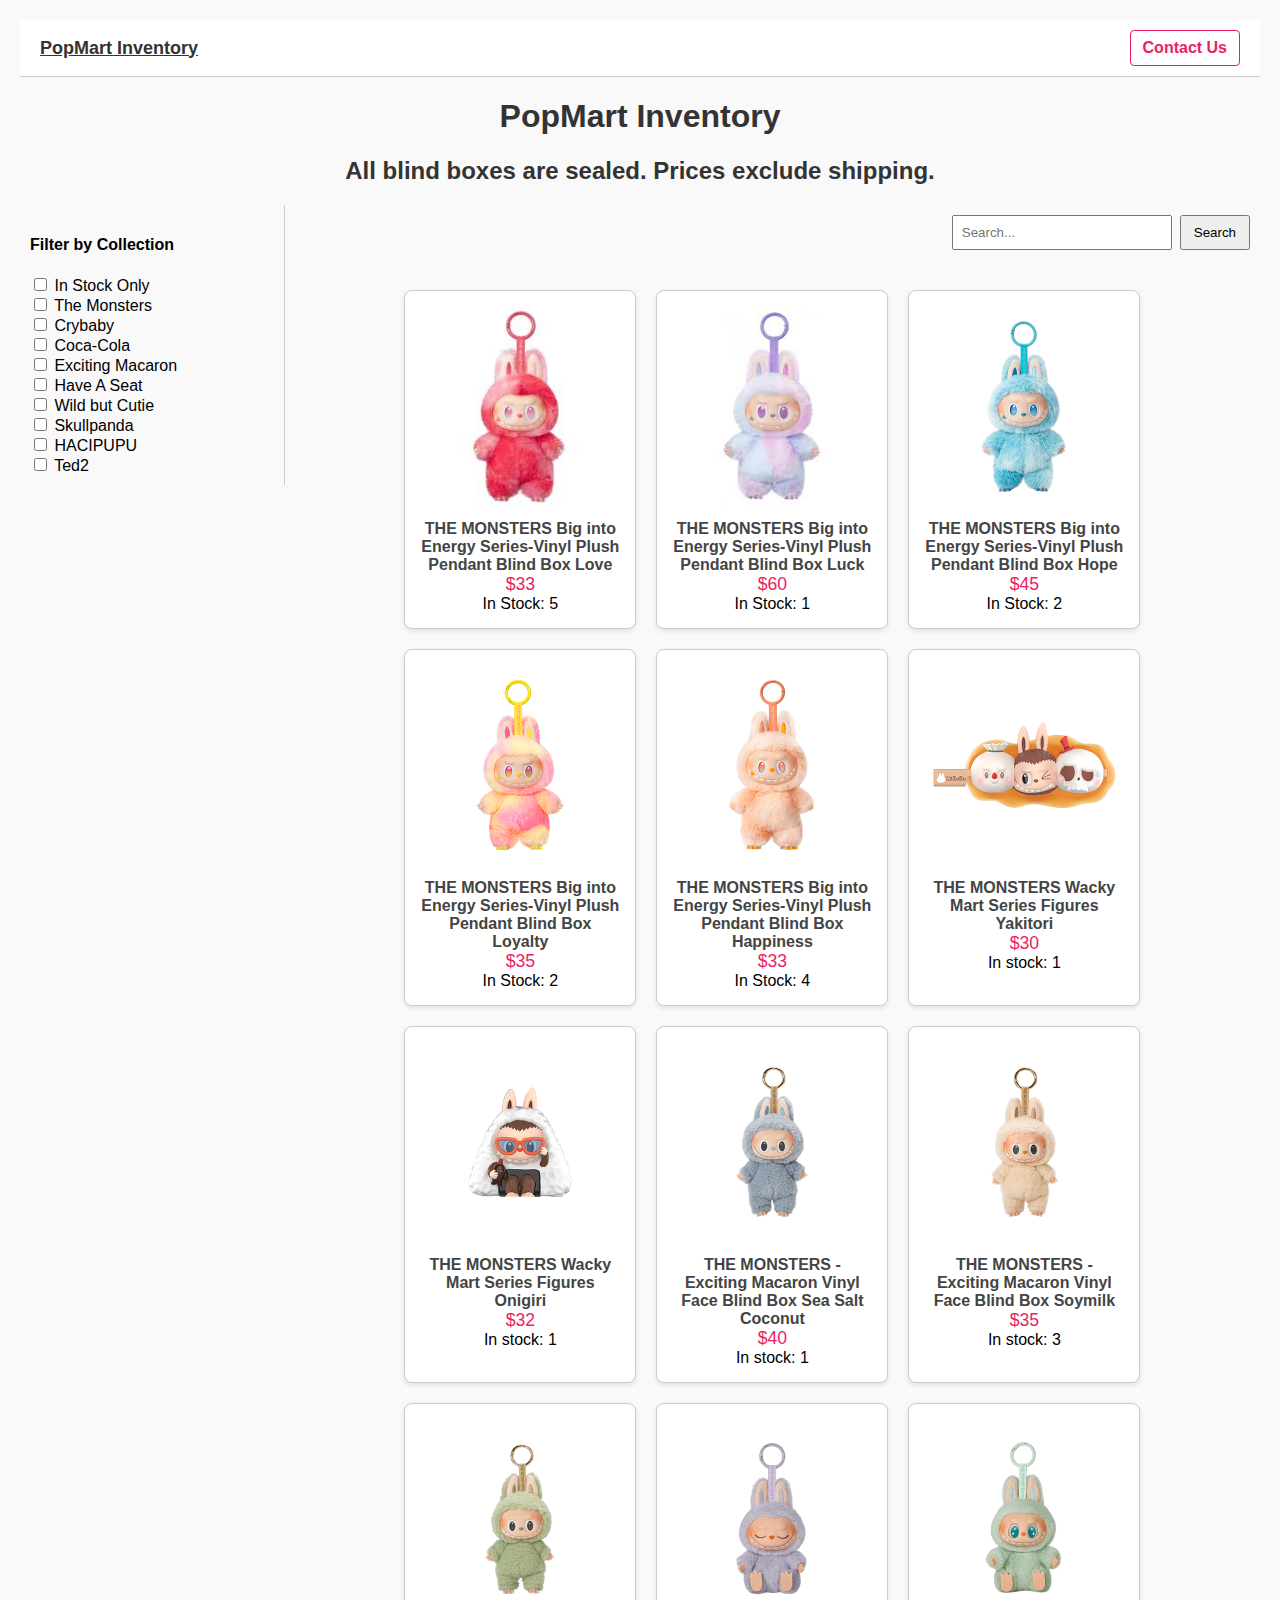
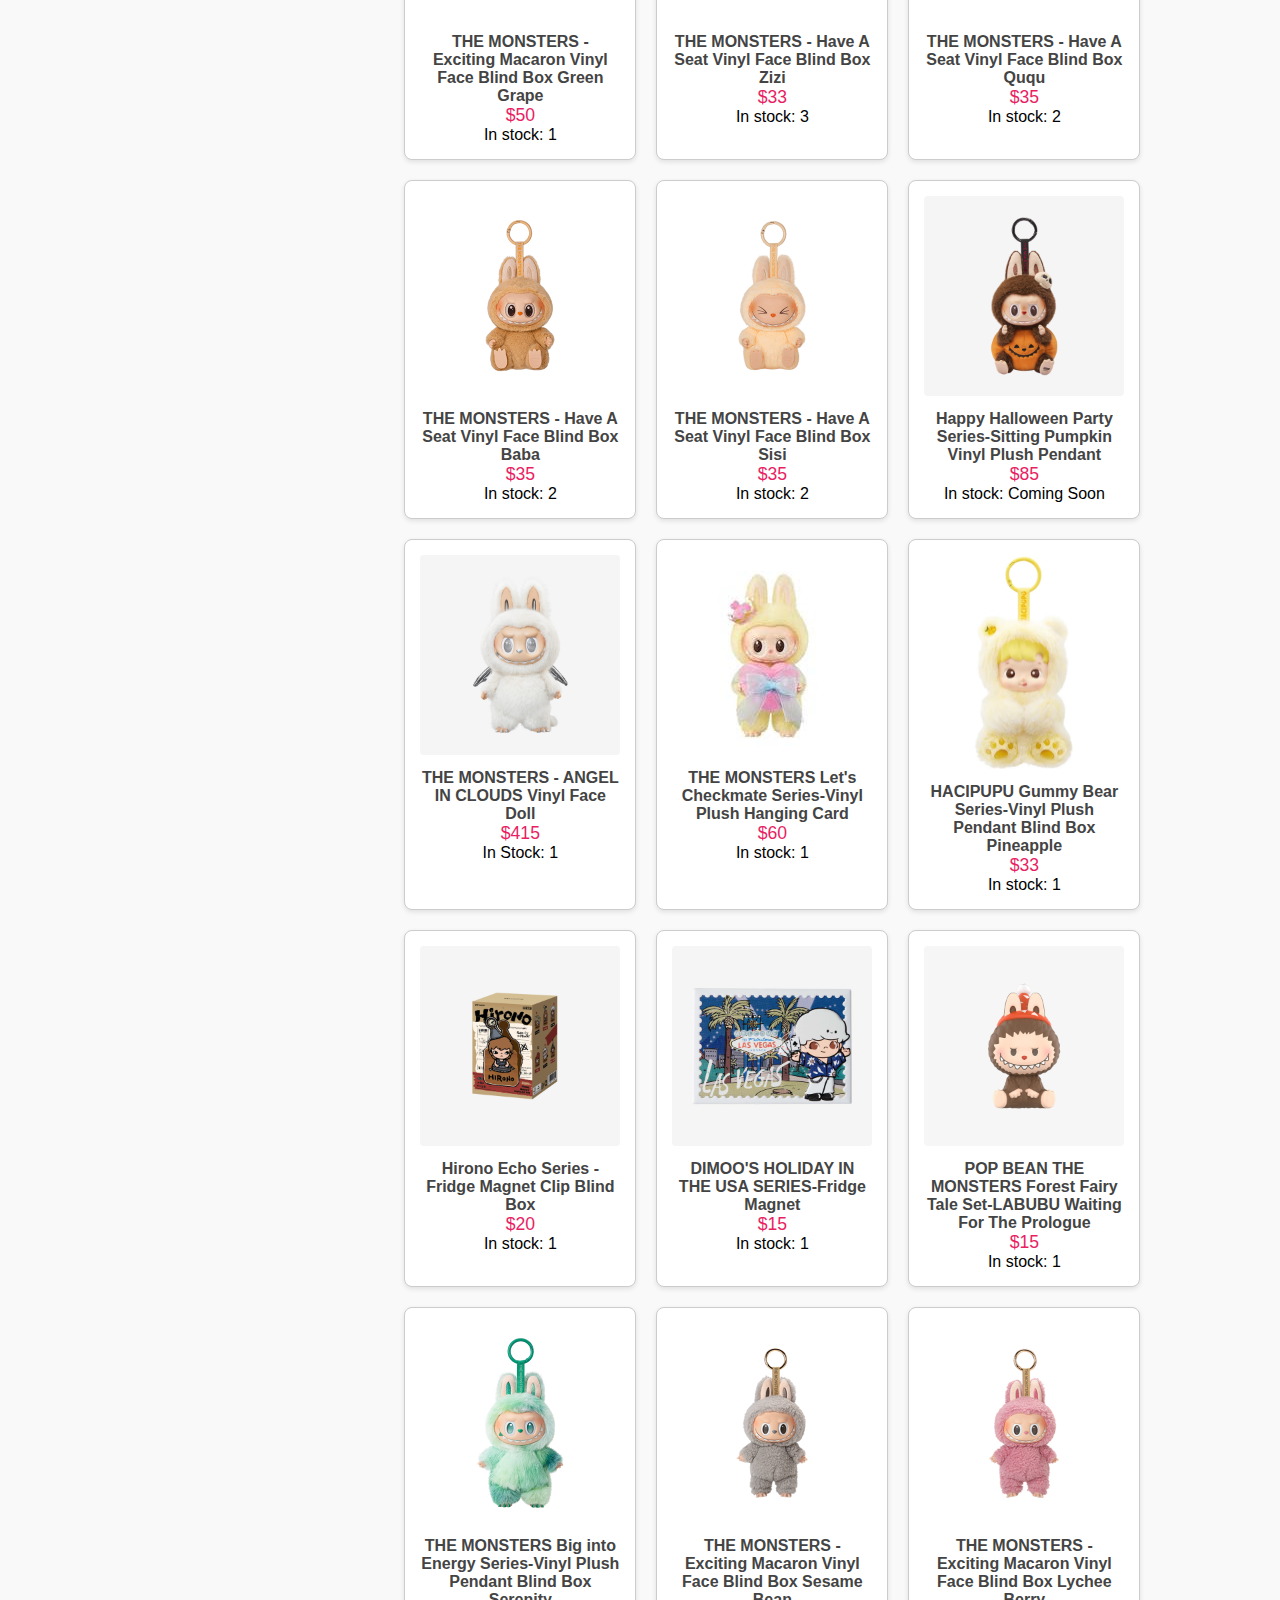
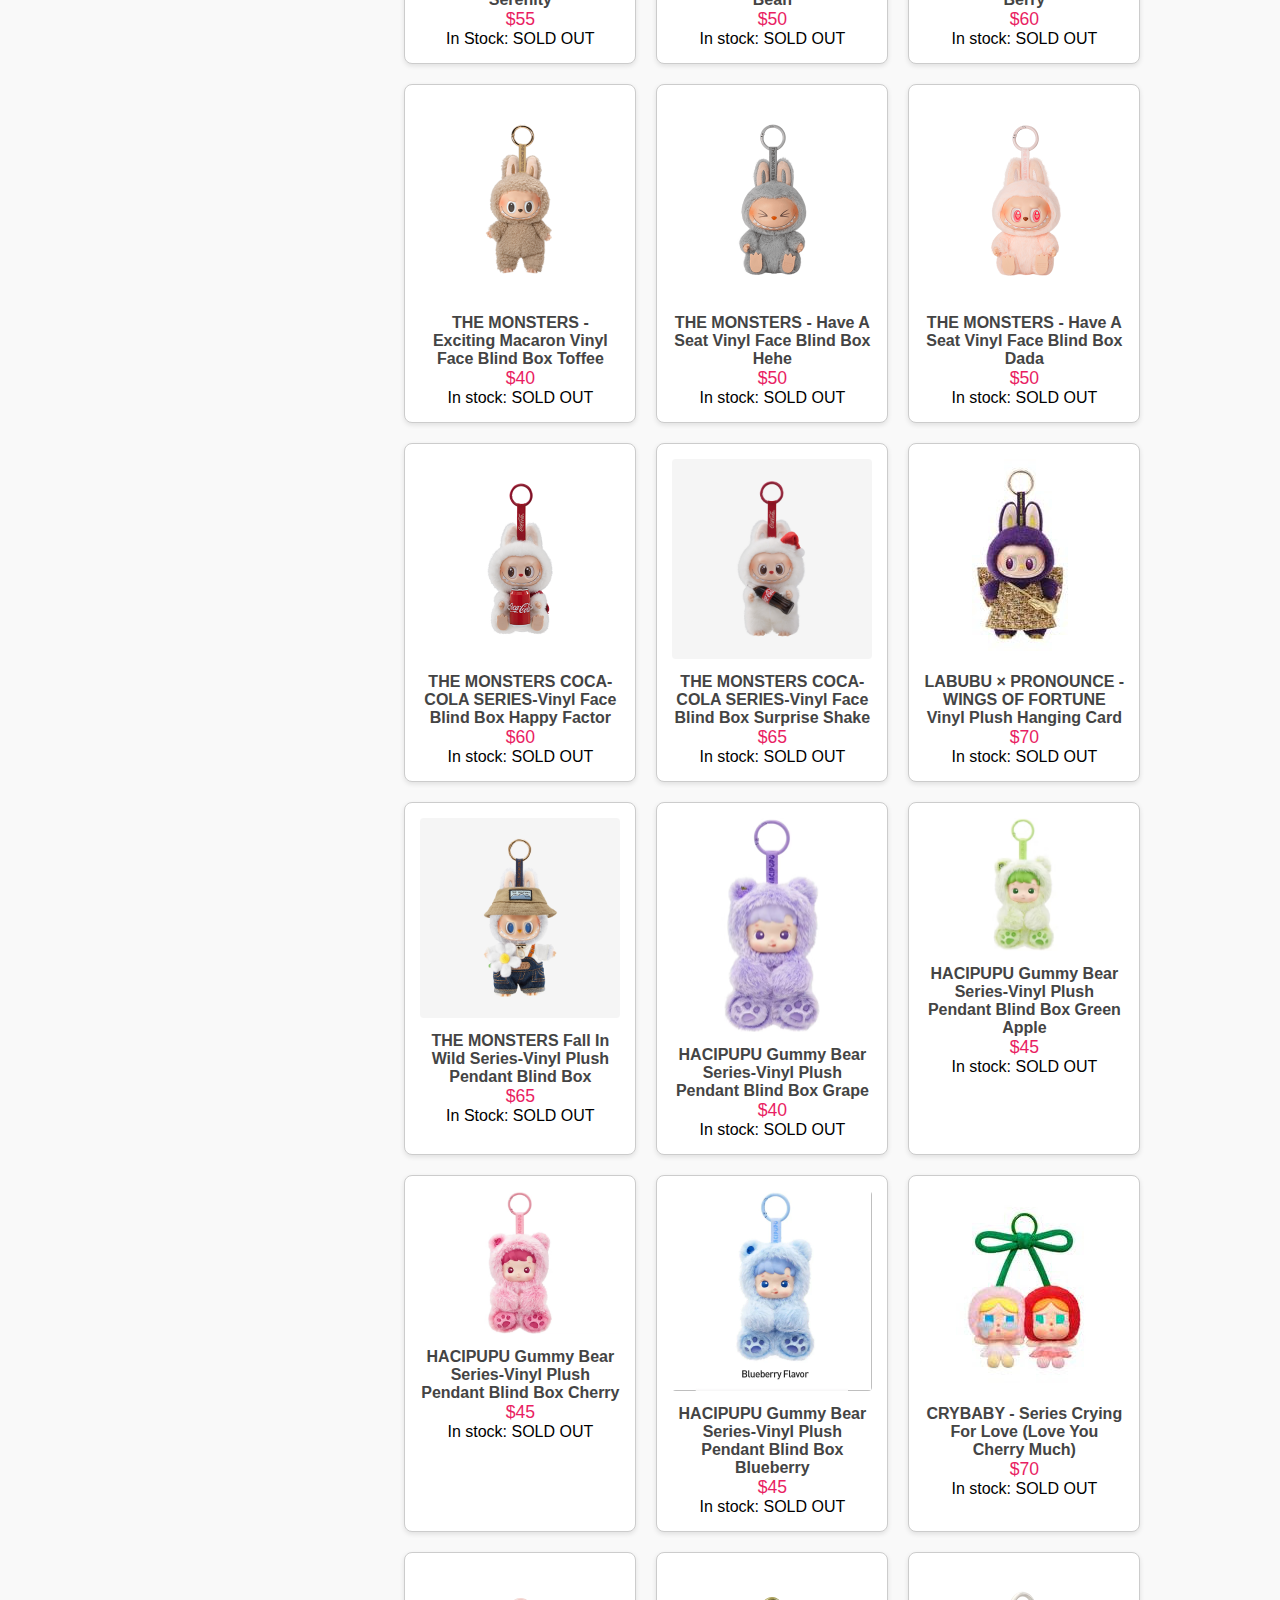
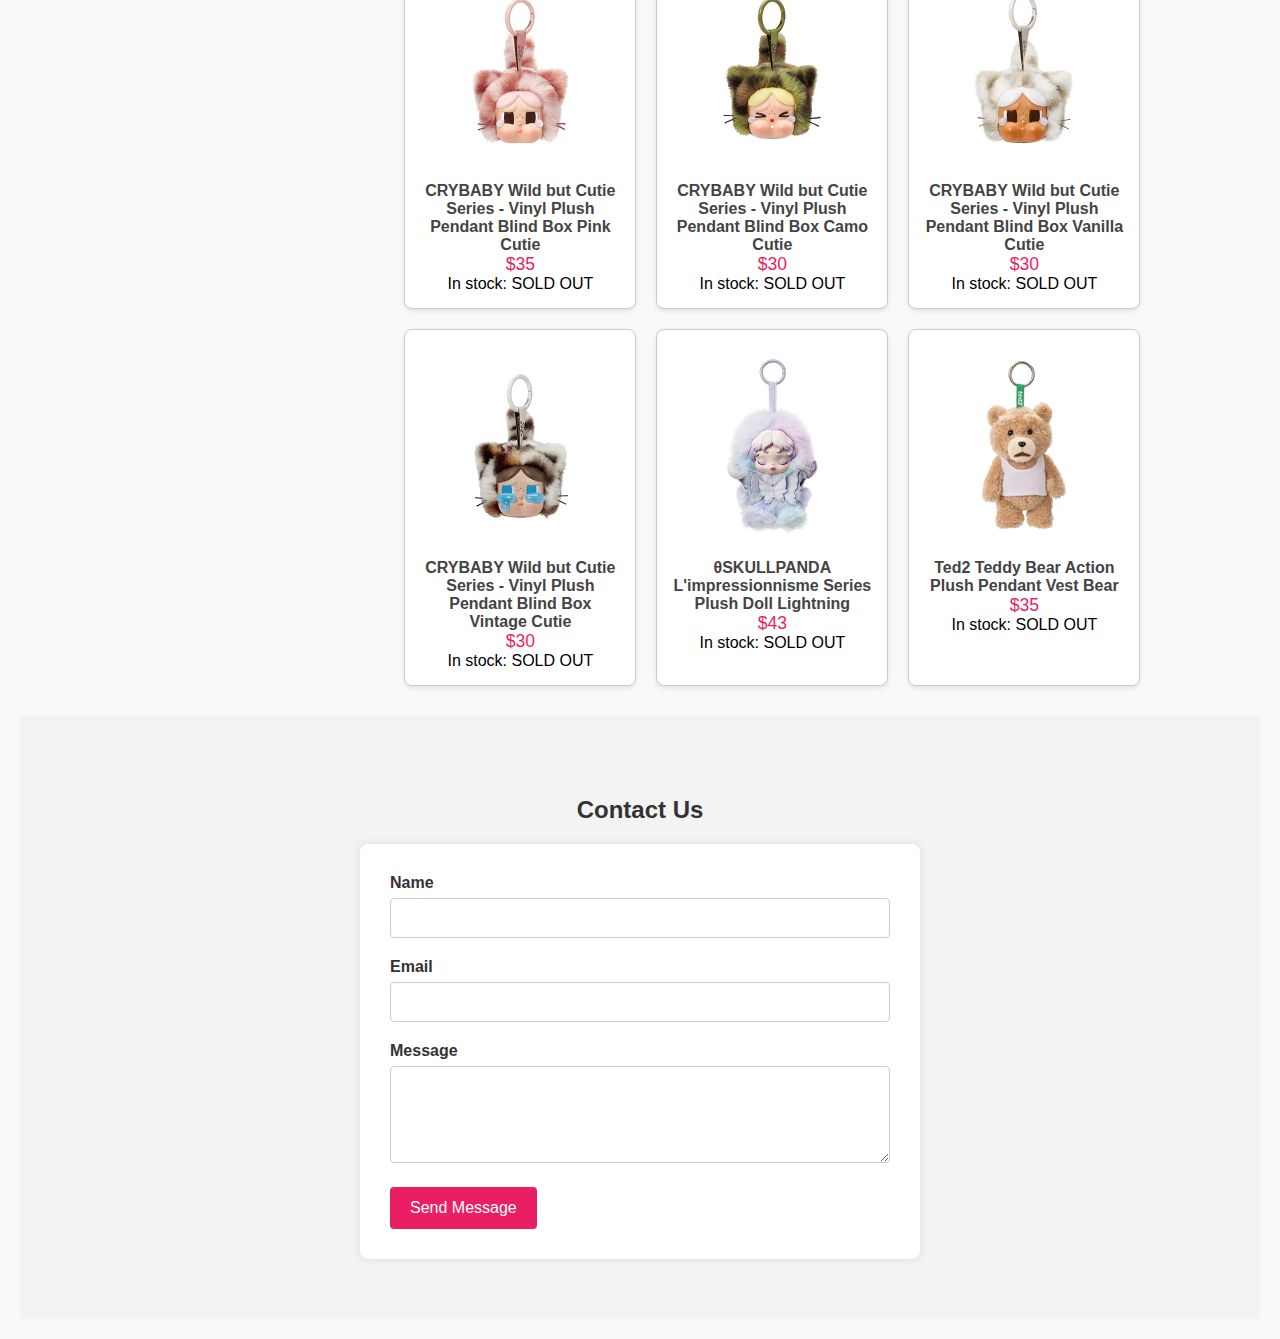
<file: index.html>
<!DOCTYPE html>
<html lang="en">
<head>
  <link href="style.css" rel="stylesheet">
  <meta charset="UTF-8">
  <meta name="viewport" content="width=device-width, initial-scale=1">
  <title>PopMart Inventory</title>
</head>
<body>
<nav class="navbar">
  <div class="nav-container">
    <a href="index.html" class="nav-logo">PopMart Inventory</a>
    <a href="contact.html" class="nav-link">Contact Us</a>
  </div>
</nav>

  <h1>PopMart Inventory</h1>
  <h2>All blind boxes are sealed. Prices exclude shipping.</h2>
<!--   <h3>Sold out? Request it and we'll restock it for you!</h3> -->
<!--   <h4>Updated Pricing as of 6/12/25 — reflects current PopMart market value<h4> -->
  
<!--   <div style="text-align: center; margin-bottom: 20px;">Add commentMore actions
    <input type="text" id="searchInput" placeholder="Search..." style="padding: 8px; width: 200px;">
    <button onclick="handleSearch()" style="padding: 8px;">Search</button>
  </div>
  
  <div id="filters" style="text-align: center; margin-bottom: 20px;">
    <label><input type="checkbox" value="The Monsters" onchange="applyFilters()"> The Monsters</label>
    <label><input type="checkbox" value="Crybaby" onchange="applyFilters()"> Crybaby</label>
    <label><input type="checkbox" value="Coca-Cola" onchange="applyFilters()"> Coca-Cola</label>
    <label><input type="checkbox" value="Exciting Macaron" onchange="applyFilters()"> Exciting Macaron</label>
    <label><input type="checkbox" value="Have A Seat" onchange="applyFilters()"> Have A Seat</label>
    <label><input type="checkbox" value="Wild but Cutie" onchange="applyFilters()"> Wild but Cutie</label>
  </div> -->
  
  <div class="top-bar">
  <div class="filters">
    <h4>Filter by Collection</h4>
<!--     <label><input type="checkbox" id="inStockOnly" onchange="applyFilters()"> In Stock Only</label><br> -->
<!--     <label><input type="checkbox" id="inStockOnly" onchange="inStockOnlyClicked = true; applyFilters()"> In Stock Only</label><br> -->
    <label><input type="checkbox" id="inStockOnly" onchange="handleInStockToggle()"> In Stock Only</label><br>

    <label><input type="checkbox" value="The Monsters" onchange="applyFilters()"> The Monsters</label><br>
    <label><input type="checkbox" value="Crybaby" onchange="applyFilters()"> Crybaby</label><br>
    <label><input type="checkbox" value="Coca-Cola" onchange="applyFilters()"> Coca-Cola</label><br>
    <label><input type="checkbox" value="Exciting Macaron" onchange="applyFilters()"> Exciting Macaron</label><br>
    <label><input type="checkbox" value="Have A Seat" onchange="applyFilters()"> Have A Seat</label><br>
    <label><input type="checkbox" value="Wild but Cutie" onchange="applyFilters()"> Wild but Cutie</label><br>
    <label><input type="checkbox" value="SkullPanda" onchange="applyFilters()"> Skullpanda</label><br>
    <label><input type="checkbox" value="HACIPUPU" onchange="applyFilters()"> HACIPUPU</label><br>
    <label><input type="checkbox" value="Ted" onchange="applyFilters()"> Ted2</label>
  </div>

  <div class="main-content">
    <div class="search-bar">
      <input type="text" id="searchInput" placeholder="Search...">
      <button onclick="handleSearch()">Search</button>
    </div>

    <div class="inventory">
    <!--Big into Energy -->
    <div class="item">
      <img src="images/love.jpeg" alt="THE MONSTERS Big into Energy Series-Vinyl Plush Pendant Blind Box Love">
      <div class="item-name">THE MONSTERS Big into Energy Series-Vinyl Plush Pendant Blind Box Love</div>
      <div class="price">$33</div>
      <div class="stock">In Stock: 5</div>
    </div>
    <div class="item">
      <img src="images/luck.jpeg" alt="THE MONSTERS Big into Energy Series-Vinyl Plush Pendant Blind Box Luck">
      <div class="item-name">THE MONSTERS Big into Energy Series-Vinyl Plush Pendant Blind Box Luck</div>
      <div class="price">$60</div>
      <div class="stock">In Stock: 1</div>
    </div>
    <div class="item">
      <img src="images/hope.png" alt="THE MONSTERS Big into Energy Series-Vinyl Plush Pendant Blind Box Hope">
      <div class="item-name">THE MONSTERS Big into Energy Series-Vinyl Plush Pendant Blind Box Hope</div>
      <div class="price">$45</div>
      <div class="stock">In Stock: 2</div>
    </div>
    <div class="item">
      <img src="images/serenity.png" alt="THE MONSTERS Big into Energy Series-Vinyl Plush Pendant Blind Box Serenity">
      <div class="item-name">THE MONSTERS Big into Energy Series-Vinyl Plush Pendant Blind Box Serenity</div>
      <div class="price">$55</div>
      <div class="stock">In Stock: SOLD OUT</div>
    </div>
    <div class="item">
      <img src="images/loyalty.png" alt="THE MONSTERS Big into Energy Series-Vinyl Plush Pendant Blind Box Loyalty">
      <div class="item-name">THE MONSTERS Big into Energy Series-Vinyl Plush Pendant Blind Box Loyalty</div>
      <div class="price">$35</div>
      <div class="stock">In Stock: 2</div>
    </div>
    <div class="item">
      <img src="images/happiness.png" alt="THE MONSTERS Big into Energy Series-Vinyl Plush Pendant Blind Box Happiness">
      <div class="item-name">THE MONSTERS Big into Energy Series-Vinyl Plush Pendant Blind Box Happiness</div>
      <div class="price">$33</div>
      <div class="stock">In Stock: 4</div>
    </div>
    <div class="item">
      <img src="images/yakitori.png" alt="THE MONSTERS Wacky Mart Series Figures Yakitori">
      <div class="item-name"> THE MONSTERS Wacky Mart Series Figures Yakitori</div>
      <div class="price">$30</div>
      <div class="stock">In stock: 1</div>
    </div>
    <div class="item">
      <img src="images/onigiri.png" alt="THE MONSTERS Wacky Mart Series Figures Onigiri">
      <div class="item-name"> THE MONSTERS Wacky Mart Series Figures Onigiri</div>
      <div class="price">$32</div>
      <div class="stock">In stock: 1</div>
    </div>
    
    <!-- Exciting Macaron -->
    <div class="item">
      <img src="images/sea salt.png" alt="THE MONSTERS - Exciting Macaron Vinyl Face Blind Box Sea Salt Coconut">
      <div class="item-name">THE MONSTERS - Exciting Macaron Vinyl Face Blind Box Sea Salt Coconut</div>
      <div class="price">$40</div>
      <div class="stock">In stock: 1</div>
    </div>
    <div class="item">
      <img src="images/sesame bean.png" alt="THE MONSTERS - Exciting Macaron Vinyl Face Blind Box Sesame Bean">
      <div class="item-name">THE MONSTERS - Exciting Macaron Vinyl Face Blind Box Sesame Bean</div>
      <div class="price">$50</div>
      <div class="stock">In stock: SOLD OUT</div>
    </div>
    <div class="item">
      <img src="images/lychee berry.png" alt="THE MONSTERS - Exciting Macaron Vinyl Face Blind Box Lychee Berry">
      <div class="item-name">THE MONSTERS - Exciting Macaron Vinyl Face Blind Box Lychee Berry</div>
      <div class="price">$60</div>
      <div class="stock">In stock: SOLD OUT</div>
    </div>
    <div class="item">
      <img src="images/toffee.png" alt="THE MONSTERS - Exciting Macaron Vinyl Face Blind Box Toffee">
      <div class="item-name">THE MONSTERS - Exciting Macaron Vinyl Face Blind Box Toffee</div>
      <div class="price">$40</div>
      <div class="stock">In stock: SOLD OUT</div>
    </div>
     <div class="item">
      <img src="images/soymilk.png" alt="THE MONSTERS - Exciting Macaron Vinyl Face Blind Box Soymilk">
      <div class="item-name">THE MONSTERS - Exciting Macaron Vinyl Face Blind Box Soymilk</div>
      <div class="price">$35</div>
      <div class="stock">In stock: 3</div>
    </div> 
    <div class="item">
      <img src="images/green grape.png" alt="THE MONSTERS - Exciting Macaron Vinyl Face Blind Box Green Grape">
      <div class="item-name">THE MONSTERS - Exciting Macaron Vinyl Face Blind Box Green Grape</div>
      <div class="price">$50</div>
      <div class="stock">In stock: 1</div>
    </div>
     <!-- HAS -->
    <div class="item">
      <img src="images/Hehe.png" alt="THE MONSTERS - Have A Seat Vinyl Face Blind Box Hehe">
      <div class="item-name">THE MONSTERS - Have A Seat Vinyl Face Blind Box Hehe</div>
      <div class="price">$50</div>
      <div class="stock">In stock: SOLD OUT</div>
    </div>
    <div class="item">
      <img src="images/zizi.png" alt="THE MONSTERS - Have A Seat Vinyl Face Blind Box Zizi">
      <div class="item-name">THE MONSTERS - Have A Seat Vinyl Face Blind Box Zizi</div>
      <div class="price">$33</div>
      <div class="stock">In stock: 3</div>
    </div>
    <div class="item">
      <img src="images/dada.png" alt="THE MONSTERS - Have A Seat Vinyl Face Blind Box Dada">
      <div class="item-name">THE MONSTERS - Have A Seat Vinyl Face Blind Box Dada</div>
      <div class="price">$50</div>
      <div class="stock">In stock: SOLD OUT</div>
    </div>
     <div class="item">
      <img src="images/ququ.png" alt="THE MONSTERS - Have A Seat Vinyl Face Blind Box Ququ">
      <div class="item-name">THE MONSTERS - Have A Seat Vinyl Face Blind Box Ququ</div>
      <div class="price">$35</div>
      <div class="stock">In stock: 2</div>
     </div>
    <div class="item">
      <img src="images/baba.png" alt="THE MONSTERS - Have A Seat Vinyl Face Blind Box Baba">
      <div class="item-name">THE MONSTERS - Have A Seat Vinyl Face Blind Box Baba</div>
      <div class="price">$35</div>
      <div class="stock">In stock: 2</div>
    </div>
    <div class="item">
      <img src="images/sisi.png" alt="THE MONSTERS - Have A Seat Vinyl Face Blind Box Sisi">
      <div class="item-name">THE MONSTERS - Have A Seat Vinyl Face Blind Box Sisi</div>
      <div class="price">$35</div>
      <div class="stock">In stock: 2</div>
    </div>
     <!-- Coca Cola -->
    <div class="item">
      <img src="images/happy face.png" alt="THE MONSTERS COCA-COLA SERIES-Vinyl Face Blind Box Happy Factor">
      <div class="item-name">THE MONSTERS COCA-COLA SERIES-Vinyl Face Blind Box Happy Factor</div>
      <div class="price">$60</div>
      <div class="stock">In stock: SOLD OUT</div>
    </div>
    <div class="item">
      <img src="images/coca cola surprise.jpg" alt="THE MONSTERS COCA-COLA SERIES-Vinyl Face Blind Box Surprise Shake">
      <div class="item-name">THE MONSTERS COCA-COLA SERIES-Vinyl Face Blind Box Surprise Shake</div>
      <div class="price">$65</div>
      <div class="stock">In stock: SOLD OUT</div>
    </div>
<!--     <div class="item">
      <img src="images/coca cola.jpg" alt="THE MONSTERS COCA-COLA SERIES-Vinyl Face Blind Box">
      <div class="item-name">THE MONSTERS COCA-COLA SERIES-Vinyl Face Blind Box</div>
      <div class="price">$70</div>
      <div class="stock">Reserved: 2</div>
    </div> -->
    <!-- Special Labubu  -->
     <div class="item">
      <img src="images/pumpkin.jpg" alt="Happy Halloween Party Series-Sitting Pumpkin Vinyl Plush Pendant">
      <div class="item-name">Happy Halloween Party Series-Sitting Pumpkin Vinyl Plush Pendant</div>
      <div class="price">$85</div>
      <div class="stock">In stock: Coming Soon</div>
    </div>
    <div class="item">
      <img src="images/pronoun.jpg" alt="LABUBU × PRONOUNCE - WINGS OF FORTUNE Vinyl Plush Hanging Card">
      <div class="item-name">LABUBU × PRONOUNCE - WINGS OF FORTUNE Vinyl Plush Hanging Card</div>
      <div class="price">$70</div>
      <div class="stock">In stock: SOLD OUT</div>
    </div>
    <div class="item">
      <img src="images/aic.jpg" alt="THE MONSTERS - ANGEL IN CLOUDS Vinyl Face Doll">
      <div class="item-name">THE MONSTERS - ANGEL IN CLOUDS Vinyl Face Doll</div>
      <div class="price">$415</div>
      <div class="stock">In Stock: 1</div>
    </div>
    <div class="item">
      <img src="images/checkmate.jpg" alt="THE MONSTERS Let's Checkmate Series-Vinyl Plush Hanging Card">
      <div class="item-name">THE MONSTERS Let's Checkmate Series-Vinyl Plush Hanging Card</div>
      <div class="price">$60</div>
      <div class="stock">In stock: 1</div>
    </div>
    <div class="item">
      <img src="images/fiw.jpg" alt="THE MONSTERS Fall In Wild Series-Vinyl Plush Pendant Blind Box">
      <div class="item-name">THE MONSTERS Fall In Wild Series-Vinyl Plush Pendant Blind Box</div>
      <div class="price">$65</div>
      <div class="stock">In Stock: SOLD OUT</div>
    </div>
    <!-- HACIPUPU  -->
    <div class="item">
      <img src="images/pineapple.avif" alt="HACIPUPU Gummy Bear Series-Vinyl Plush Pendant Blind Box Pineapple">
      <div class="item-name">HACIPUPU Gummy Bear Series-Vinyl Plush Pendant Blind Box Pineapple</div>
      <div class="price">$33</div>
      <div class="stock">In stock: 1</div>
    </div>
    <div class="item">
      <img src="images/grape.avif" alt="HACIPUPU Gummy Bear Series-Vinyl Plush Pendant Blind Box Grape">
      <div class="item-name">HACIPUPU Gummy Bear Series-Vinyl Plush Pendant Blind Box Grape</div>
      <div class="price">$40</div>
      <div class="stock">In stock: SOLD OUT</div>
    </div>
    <div class="item">
      <img src="images/green apple.avif" alt="HACIPUPU Gummy Bear Series-Vinyl Plush Pendant Blind Box Green Apple">
      <div class="item-name">HACIPUPU Gummy Bear Series-Vinyl Plush Pendant Blind Box Green Apple</div>
      <div class="price">$45</div>
      <div class="stock">In stock: SOLD OUT</div>
    </div>
    <div class="item">
      <img src="images/cherry.avif" alt="HACIPUPU Gummy Bear Series-Vinyl Plush Pendant Blind Box Cherry">
      <div class="item-name">HACIPUPU Gummy Bear Series-Vinyl Plush Pendant Blind Box Cherry</div>
      <div class="price">$45</div>
      <div class="stock">In stock: SOLD OUT</div>
    </div>
    <div class="item">
      <img src="images/blueberry.webp" alt="HACIPUPU Gummy Bear Series-Vinyl Plush Pendant Blind Box Blueberry">
      <div class="item-name">HACIPUPU Gummy Bear Series-Vinyl Plush Pendant Blind Box Blueberry</div>
      <div class="price">$45</div>
      <div class="stock">In stock: SOLD OUT</div>
    </div>
    <!-- Crybaby  -->
    <div class="item">
      <img src="images/crybaby plush.jpg" alt="CRYBABY - Series Crying For Love (Love You Cherry Much)">
      <div class="item-name">CRYBABY - Series Crying For Love (Love You Cherry Much)</div>
      <div class="price">$70</div>
      <div class="stock">In stock: SOLD OUT</div>
    </div>
    <div class="item">
      <img src="images/pink cutie.png" alt="CRYBABY Wild but Cutie Series - Vinyl Plush Pendant Blind Box Pink Cutie">
      <div class="item-name">CRYBABY Wild but Cutie Series - Vinyl Plush Pendant Blind Box Pink Cutie</div>
      <div class="price">$35</div>
      <div class="stock">In stock: SOLD OUT</div>
    </div>
    <div class="item">
      <img src="images/camo cutie.png" alt="CRYBABY Wild but Cutie Series - Vinyl Plush Pendant Blind Box Camo Cutie">
      <div class="item-name">CRYBABY Wild but Cutie Series - Vinyl Plush Pendant Blind Box Camo Cutie</div>
      <div class="price">$30</div>
      <div class="stock">In stock: SOLD OUT</div>
    </div>
    <div class="item">
      <img src="images/vanilla cutie.png" alt="CRYBABY Wild but Cutie Series - Vinyl Plush Pendant Blind Box Vanilla Cutie">
      <div class="item-name">CRYBABY Wild but Cutie Series - Vinyl Plush Pendant Blind Box Vanilla Cutie</div>
      <div class="price">$30</div>
      <div class="stock">In stock: SOLD OUT</div>
    </div>
    <div class="item">
      <img src="images/vintage cutie.png" alt="CRYBABY Wild but Cutie Series - Vinyl Plush Pendant Blind Box Vintage Cutie">
      <div class="item-name">CRYBABY Wild but Cutie Series - Vinyl Plush Pendant Blind Box Vintage Cutie</div>
      <div class="price">$30</div>
      <div class="stock">In stock: SOLD OUT</div>
    </div>
     <!-- Skullpanda  -->
    <div class="item">
      <img src="images/skullpanda.png" alt="θSKULLPANDA L'impressionnisme Series Plush Doll Lightning">
      <div class="item-name">θSKULLPANDA L'impressionnisme Series Plush Doll Lightning</div>
      <div class="price">$43</div>
      <div class="stock">In stock: SOLD OUT</div>
    </div>
    <div class="item">
      <img src="images/ted.png" alt="Ted2 Teddy Bear Action Plush Pendant Vest Bear">
      <div class="item-name">Ted2 Teddy Bear Action Plush Pendant Vest Bear</div>
      <div class="price">$35</div>
      <div class="stock">In stock: SOLD OUT</div>
    </div>
  </div>
  <!-- Miscellanous  -->
    <div class="item">
      <img src="images/hirono.jpg" alt="Hirono Echo Series - Fridge Magnet Clip Blind Box">
      <div class="item-name">Hirono Echo Series - Fridge Magnet Clip Blind Box</div>
      <div class="price">$20</div>
      <div class="stock">In stock: 1</div>
    </div>
    <div class="item">
      <img src="images/dimoo.jpg" alt="DIMOO'S HOLIDAY IN THE USA SERIES-Fridge Magnet">
      <div class="item-name">DIMOO'S HOLIDAY IN THE USA SERIES-Fridge Magnet</div>
      <div class="price">$15</div>
      <div class="stock">In stock: 1</div>
    </div>
  </div>
  <div class="item">
      <img src="images/popbean.jpg" alt="POP BEAN THE MONSTERS Forest Fairy Tale Set-LABUBU Waiting For The Prologue">
      <div class="item-name">POP BEAN THE MONSTERS Forest Fairy Tale Set-LABUBU Waiting For The Prologue</div>
      <div class="price">$15</div>
      <div class="stock">In stock: 1</div>
    </div>
  </div>
  
  <script>
  let inStockOnlyClicked = false;

  function handleSearch() {
    applyFilters(); // reuse filtering logic
  }
  function handleInStockToggle() {
    inStockOnlyClicked = true;
    applyFilters();
  }

  function applyFilters() {
    const searchValue = document.getElementById('searchInput').value.toLowerCase();
    const checkboxes = document.querySelectorAll('.filters input[type="checkbox"]:not(#inStockOnly)');
    const activeFilters = Array.from(checkboxes)
      .filter(cb => cb.checked)
      .map(cb => cb.value.toLowerCase());
    const inStockOnly = document.getElementById('inStockOnly').checked;

    const inventory = document.querySelector('.inventory');
    // const items = document.querySelectorAll('.item');
    const items = Array.from(document.querySelectorAll('.item'));

    // Sort items: in stock first
    items.sort((a, b) => {
      const stockA = a.querySelector('.stock')?.textContent.toLowerCase() || '';
      const stockB = b.querySelector('.stock')?.textContent.toLowerCase() || '';
      const isInStockA = !stockA.includes('sold out');
      const isInStockB = !stockB.includes('sold out');
      return (isInStockB - isInStockA); // true > false
    });

    // Remove and re-append sorted items
    items.forEach(item => inventory.appendChild(item));

    // Then apply filters
    items.forEach(item => {
      const name = item.querySelector('.item-name').textContent.toLowerCase();
      const stockText = item.querySelector('.stock')?.textContent.toLowerCase() || '';

      // Gray out sold-out items ONLY if user has checked the In Stock box at least once
      // if (inStockOnlyClicked && !inStockOnly && stockText.includes("sold out")) {
      //   item.classList.add('out-of-stock');
      // } else {
      //   item.classList.remove('out-of-stock');
      // }
      // Gray out sold-out items ONLY if user has checked the In Stock box at least once
      if (inStockOnlyClicked && !inStockOnly && stockText.includes("sold out")) {
        item.classList.add('out-of-stock');
      } else {
        item.classList.remove('out-of-stock');
      }

      
      // Gray out if sold out
      // if (stockText.includes("sold out")) {
      //   item.classList.add('out-of-stock');
      // } else {
      //   item.classList.remove('out-of-stock');
      // }

      const matchesSearch = name.includes(searchValue);
      const matchesFilter = activeFilters.length === 0 || activeFilters.some(filter => name.includes(filter));
      const isInStock = !stockText.includes("sold out");

      if (matchesSearch && matchesFilter && (!inStockOnly || isInStock)) {
        item.style.display = 'block';
      } else {
        item.style.display = 'none';
      }
    });
  }

  // Auto-sort on page load
  window.addEventListener('DOMContentLoaded', applyFilters);
    
</script>

<!--   <script>
  function handleSearch() {
    const query = document.getElementById('searchInput').value.toLowerCase();
    const items = document.querySelectorAll('.item');

    items.forEach(item => {
      const name = item.querySelector('.item-name').textContent.toLowerCase();
      item.style.display = name.includes(query) ? 'block' : 'none';
    });
  }
  function applyFilters() {
    const searchValue = document.getElementById('searchInput').value.toLowerCase();
    const checkboxes = document.querySelectorAll('.filters input[type="checkbox"]');
    const activeFilters = Array.from(checkboxes)
      .filter(cb => cb.checked)
      .map(cb => cb.value.toLowerCase());

    const items = document.querySelectorAll('.item');

    items.forEach(item => {
      const itemName = item.querySelector('.item-name').textContent.toLowerCase();

      const matchesSearch = itemName.includes(searchValue);
      const matchesFilter = activeFilters.length === 0 || activeFilters.some(filter => itemName.includes(filter));

      if (matchesSearch && matchesFilter) {
        item.style.display = 'block';
      } else {
        item.style.display = 'none';
      }
    });
  } -->
<!--   // function applyFilters() {
  //   const checkboxes = document.querySelectorAll('#filters input[type="checkbox"]');
  //   const activeFilters = Array.from(checkboxes)
  //                             .filter(cb => cb.checked)
  //                             .map(cb => cb.value.toLowerCase());

  //   const items = document.querySelectorAll('.item');

  //   items.forEach(item => {
  //     const name = item.querySelector('.item-name').textContent.toLowerCase();
  //     const matchesFilter = activeFilters.length === 0 || activeFilters.some(f => name.includes(f));
  //     item.style.display = matchesFilter ? 'block' : 'none';
  //   });
  // } -->
<!-- </script> -->
<!-- Contact Us Section -->
<div id="contact" style="padding: 60px 20px; background-color: #f3f3f3;">
  <h2 style="text-align:center; color: #333;">Contact Us</h2>
  <form 
    action="https://formspree.io/f/xjkenkyg" 
    method="POST" 
    class="contact-form"
  >
    <label for="name">Name</label>
    <input type="text" id="name" name="name" required>

    <label for="email">Email</label>
    <input type="email" id="email" name="email" required>

    <label for="message">Message</label>
    <textarea id="message" name="message" rows="5" required></textarea>

    <input type="hidden" name="_next" value="https://akanijade.github.io/inventory/thank-you.html">

    <button type="submit">Send Message</button>
  </form>
</div>


</body>
</html>
</file>
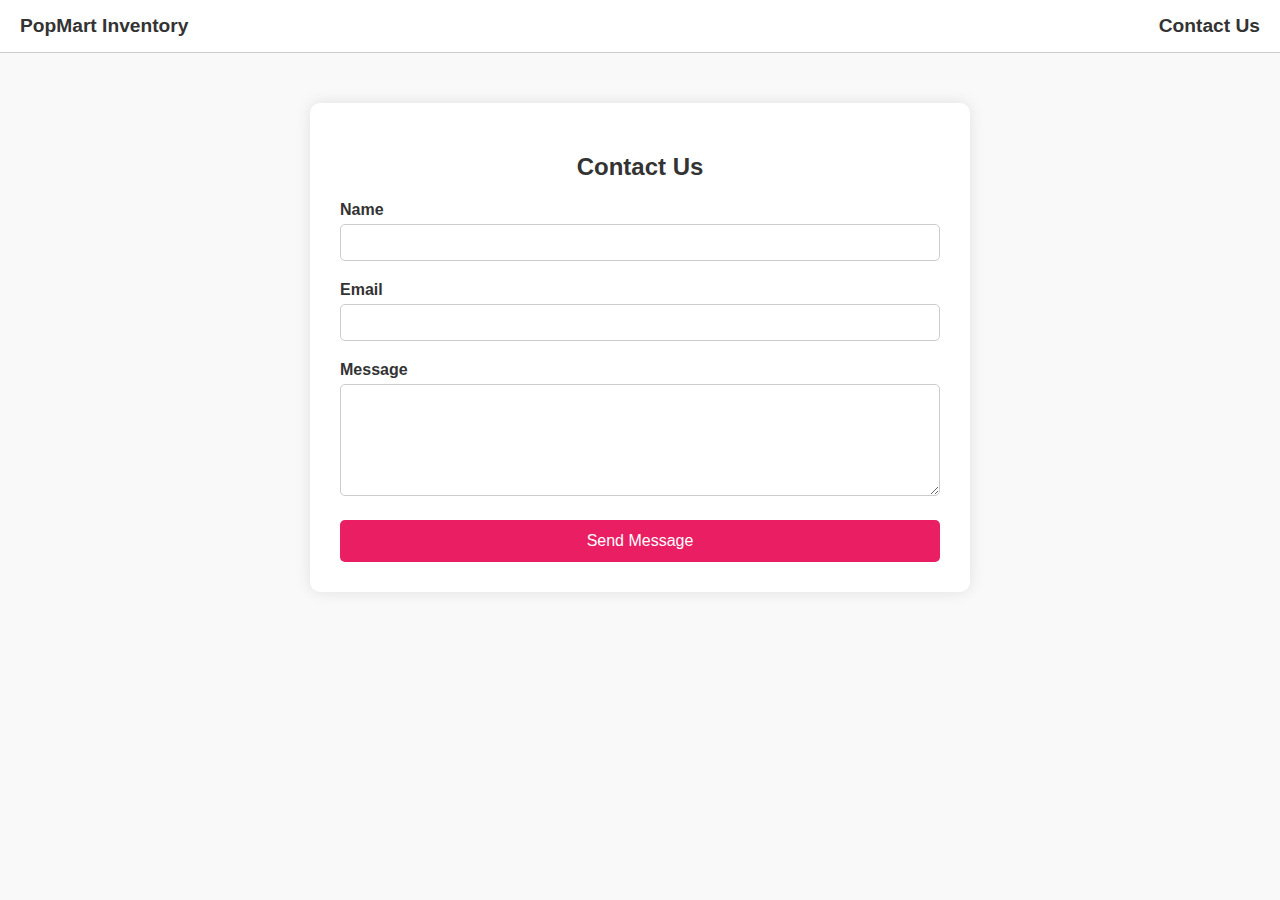
<file: contact.html>
<!DOCTYPE html>
<html lang="en">
<head>
  <meta charset="UTF-8" />
  <meta name="viewport" content="width=device-width, initial-scale=1" />
  <title>Contact Us - PopMart Inventory</title>
  <style>
    body {
      font-family: Arial, sans-serif;
      background-color: #f9f9f9;
      margin: 0;
      padding: 0;
    }

    .navbar {
      background-color: #fff;
      padding: 15px 20px;
      display: flex;
      justify-content: space-between;
      align-items: center;
      border-bottom: 1px solid #ccc;
    }

    .navbar a {
      text-decoration: none;
      color: #333;
      font-size: 1.2em;
      font-weight: bold;
    }

    .contact-wrapper {
      max-width: 600px;
      margin: 50px auto;
      background: white;
      padding: 30px;
      border-radius: 10px;
      box-shadow: 0 0 15px rgba(0,0,0,0.1);
    }

    h2 {
      text-align: center;
      color: #333;
    }

    .contact-form label {
      display: block;
      margin-top: 20px;
      font-weight: bold;
      color: #333;
    }

    .contact-form input,
    .contact-form textarea {
      width: 100%;
      padding: 10px;
      margin-top: 5px;
      border-radius: 5px;
      border: 1px solid #ccc;
      box-sizing: border-box;
    }

    .contact-form button {
      margin-top: 20px;
      background-color: #e91e63;
      color: white;
      border: none;
      padding: 12px 20px;
      border-radius: 5px;
      font-size: 1em;
      cursor: pointer;
      width: 100%;
    }

    .contact-form button:hover {
      background-color: #c2185b;
    }
  </style>
</head>
<body>

  <div class="navbar">
    <a href="index.html">PopMart Inventory</a>
    <a href="contact.html">Contact Us</a>
  </div>

  <div class="contact-wrapper">
    <h2>Contact Us</h2>
    <form
      action="https://formspree.io/f/xjkenkyg"
      method="POST"
      class="contact-form"
    >
      <label for="name">Name</label>
      <input type="text" id="name" name="name" required>

      <label for="email">Email</label>
      <input type="email" id="email" name="email" required>

      <label for="message">Message</label>
      <textarea id="message" name="message" rows="6" required></textarea>

      <input type="hidden" name="_next" value="https://yourdomain.com/thank-you.html">

      <button type="submit">Send Message</button>
    </form>
  </div>

</body>
</html>
</file>
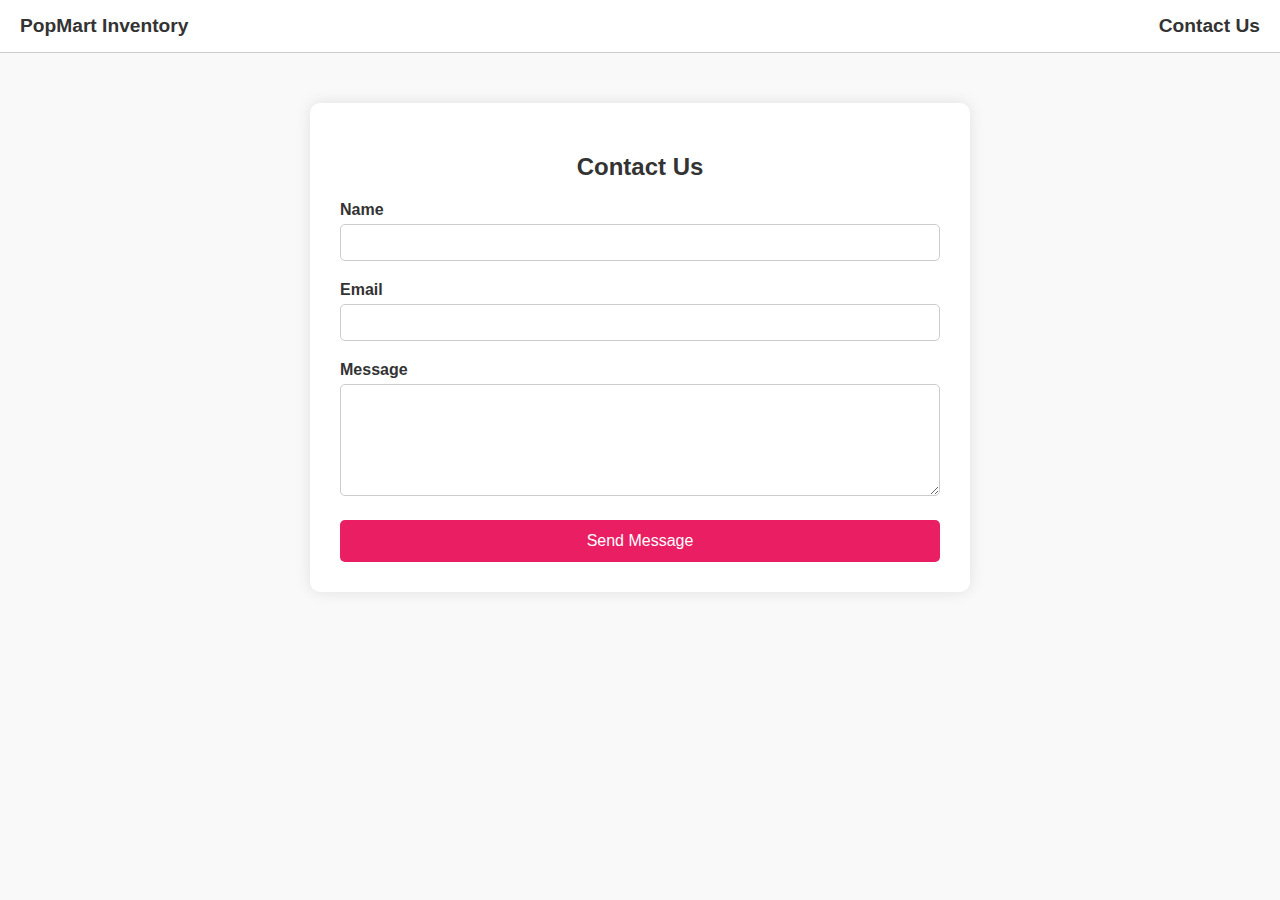
<file: contanct.html>
<!DOCTYPE html>
<html lang="en">
<head>
  <meta charset="UTF-8" />
  <meta name="viewport" content="width=device-width, initial-scale=1" />
  <title>Contact Us - PopMart Inventory</title>
  <style>
    body {
      font-family: Arial, sans-serif;
      background-color: #f9f9f9;
      margin: 0;
      padding: 0;
    }

    .navbar {
      background-color: #fff;
      padding: 15px 20px;
      display: flex;
      justify-content: space-between;
      align-items: center;
      border-bottom: 1px solid #ccc;
    }

    .navbar a {
      text-decoration: none;
      color: #333;
      font-size: 1.2em;
      font-weight: bold;
    }

    .contact-wrapper {
      max-width: 600px;
      margin: 50px auto;
      background: white;
      padding: 30px;
      border-radius: 10px;
      box-shadow: 0 0 15px rgba(0,0,0,0.1);
    }

    h2 {
      text-align: center;
      color: #333;
    }

    .contact-form label {
      display: block;
      margin-top: 20px;
      font-weight: bold;
      color: #333;
    }

    .contact-form input,
    .contact-form textarea {
      width: 100%;
      padding: 10px;
      margin-top: 5px;
      border-radius: 5px;
      border: 1px solid #ccc;
      box-sizing: border-box;
    }

    .contact-form button {
      margin-top: 20px;
      background-color: #e91e63;
      color: white;
      border: none;
      padding: 12px 20px;
      border-radius: 5px;
      font-size: 1em;
      cursor: pointer;
      width: 100%;
    }

    .contact-form button:hover {
      background-color: #c2185b;
    }
  </style>
</head>
<body>

  <div class="navbar">
    <a href="index.html">PopMart Inventory</a>
    <a href="contact.html">Contact Us</a>
  </div>

  <div class="contact-wrapper">
    <h2>Contact Us</h2>
    <form
      action="https://formspree.io/f/YOUR_FORM_ID"
      method="POST"
      class="contact-form"
    >
      <label for="name">Name</label>
      <input type="text" id="name" name="name" required>

      <label for="email">Email</label>
      <input type="email" id="email" name="email" required>

      <label for="message">Message</label>
      <textarea id="message" name="message" rows="6" required></textarea>

      <button type="submit">Send Message</button>
    </form>
  </div>

</body>
</html>
</file>
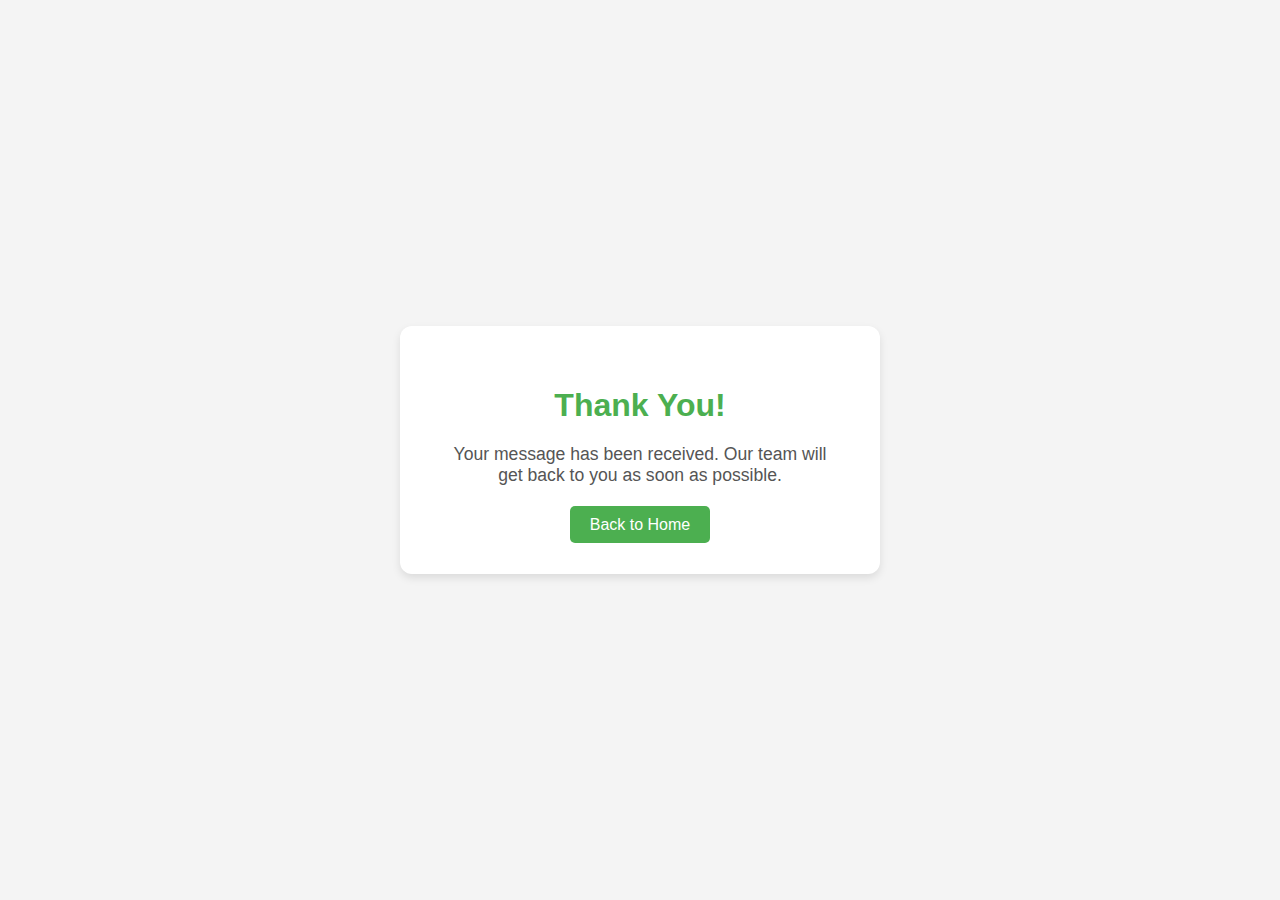
<file: thank-you.html>
<!DOCTYPE html>
<html lang="en">
<head>
  <meta charset="UTF-8" />
  <meta name="viewport" content="width=device-width, initial-scale=1.0"/>
  <title>Thank You!</title>
  <style>
    body {
      margin: 0;
      padding: 0;
      font-family: 'Arial', sans-serif;
      background-color: #f4f4f4;
      display: flex;
      justify-content: center;
      align-items: center;
      height: 100vh;
      text-align: center;
    }

    .thank-you-container {
      background-color: white;
      padding: 40px;
      border-radius: 12px;
      box-shadow: 0 4px 8px rgba(0,0,0,0.1);
      max-width: 400px;
      width: 90%;
    }

    h1 {
      color: #4CAF50;
      margin-bottom: 20px;
    }

    p {
      color: #555;
      font-size: 1.1em;
      margin-bottom: 30px;
    }

    a {
      text-decoration: none;
      color: white;
      background-color: #4CAF50;
      padding: 10px 20px;
      border-radius: 5px;
      transition: background 0.3s ease;
    }

    a:hover {
      background-color: #45a049;
    }
  </style>
</head>
<body>
  <div class="thank-you-container">
    <h1>Thank You!</h1>
    <p>Your message has been received. Our team will get back to you as soon as possible.</p>
    <a href="index.html">Back to Home</a>
  </div>
</body>
</html>
</file>
<file: style.css>
html {
    scroll-behavior: smooth;
  }
    body {
      font-family: Arial, sans-serif;
      margin: 0;
      background-color: #f9f9f9;
      padding: 20px;
    }
    h1 {
      text-align: center;
      color: #333;
    }
    h2 {
      text-align: center;
      color: #333;
    }
    h3 {
      text-align: center;
      color: #333;
    }
    h5 {
      text-align: center;
      color: #333;
    }
    .inventory {
      display: flex;
      flex-wrap: wrap;
      justify-content: center;
      gap: 20px;
      padding: 20px 0;
    }
    .item {
      background: white;
      border: 1px solid #ccc;
      border-radius: 8px;
      padding: 15px;
      width: 200px;
      box-shadow: 0 2px 5px rgba(0,0,0,0.1);
      text-align: center;
    }
    .item img {
      max-width: 100%;
      height: auto;
      border-radius: 4px;
    }
    .item-name {
      font-weight: bold;
      margin-top: 10px;
      color: #444;
    }
    .price {
      color: #e91e63;
      font-size: 1.1em;
    }
    .top-bar {
      display: flex;
      align-items: flex-start;
    }
    
    .filters {
      width: 20%;
      padding: 10px;
    }
    
    .main-content {
      width: 80%;
      padding: 10px;
      box-sizing: border-box;
    }
    
    .search-bar {
      display: flex;
      justify-content: flex-end;
      margin-bottom: 20px;
    }
    
    .search-bar input {
      padding: 8px;
      width: 200px;
      margin-right: 8px;
    }
    
    .search-bar button {
      padding: 8px 12px;
    }
    
    .out-of-stock {
      opacity: 0.4;
      filter: grayscale(100%);
    }
    
    .filters {
    width: 20%;
    padding: 10px;
    position: sticky;
    top: 20px; /* distance from top when it starts sticking */
    align-self: flex-start;
    background-color: #f9f9f9; /* optional: matches page background */
    border-right: 1px solid #ccc;
  }
  .navbar {
  background-color: #fff;
  border-bottom: 1px solid #ccc;
  padding: 10px 20px;
  position: sticky;
  top: 0;
  z-index: 1000;
}

.nav-container {
  display: flex;
  justify-content: space-between;
  align-items: center;
}

.nav-logo {
  font-size: 18px;
  font-weight: bold;
  color: #333;
}

.nav-link {
  text-decoration: none;
  color: #e91e63;
  font-weight: bold;
  padding: 8px 12px;
  border: 1px solid #e91e63;
  border-radius: 4px;
  transition: background-color 0.3s;
}

.nav-link:hover {
  background-color: #e91e63;
  color: white;
}

.contact-form {
  background: white;
  max-width: 500px;
  margin: 0 auto;
  padding: 30px;
  border-radius: 8px;
  box-shadow: 0 0 10px rgba(0,0,0,0.1);
  font-family: Arial, sans-serif;
  color: #333;
}

.contact-form label {
  display: block;
  margin-bottom: 6px;
  font-weight: bold;
}

.contact-form input,
.contact-form textarea {
  width: 100%;
  padding: 10px;
  margin-bottom: 20px;
  border-radius: 4px;
  border: 1px solid #ccc;
  font-size: 1em;
  box-sizing: border-box;
}

.contact-form button {
  background-color: #e91e63;
  color: white;
  padding: 12px 20px;
  border: none;
  border-radius: 4px;
  font-size: 1em;
  cursor: pointer;
  transition: background-color 0.3s ease;
}

.contact-form button:hover {
  background-color: #c2185b;
}
</file>
